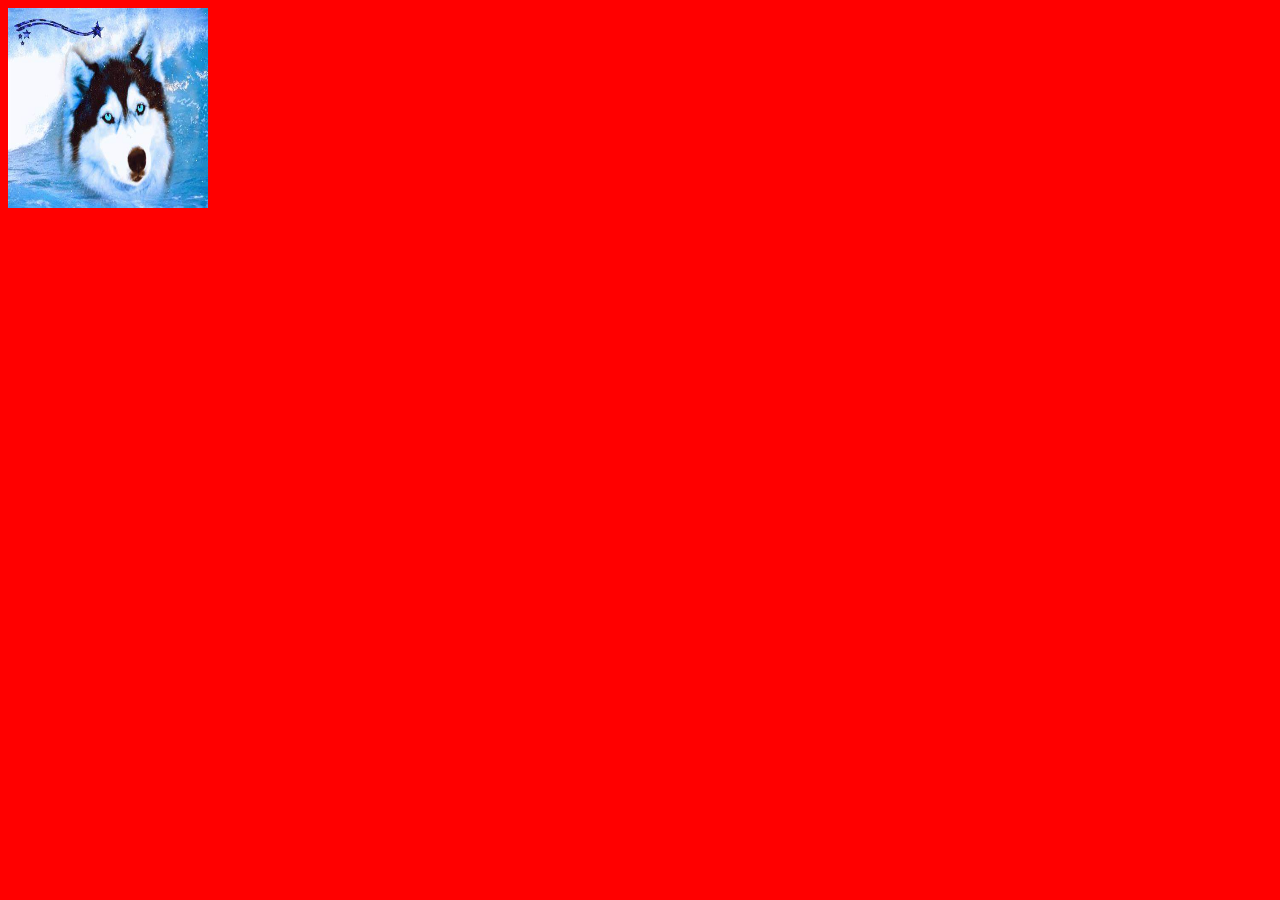
<file: 6/public/index.html>
<!DOCTYPE html>
<html lang="en">

<head>
    <meta charset="UTF-8">
    <meta name="viewport" content="width=device-width, initial-scale=1.0">
    <title>Document</title>
    <link rel="stylesheet" href="style.css">
</head>

<body>
    <img src="wolf.jpg">
    <script src="main.js"></script>
</body>

</html>
</file>
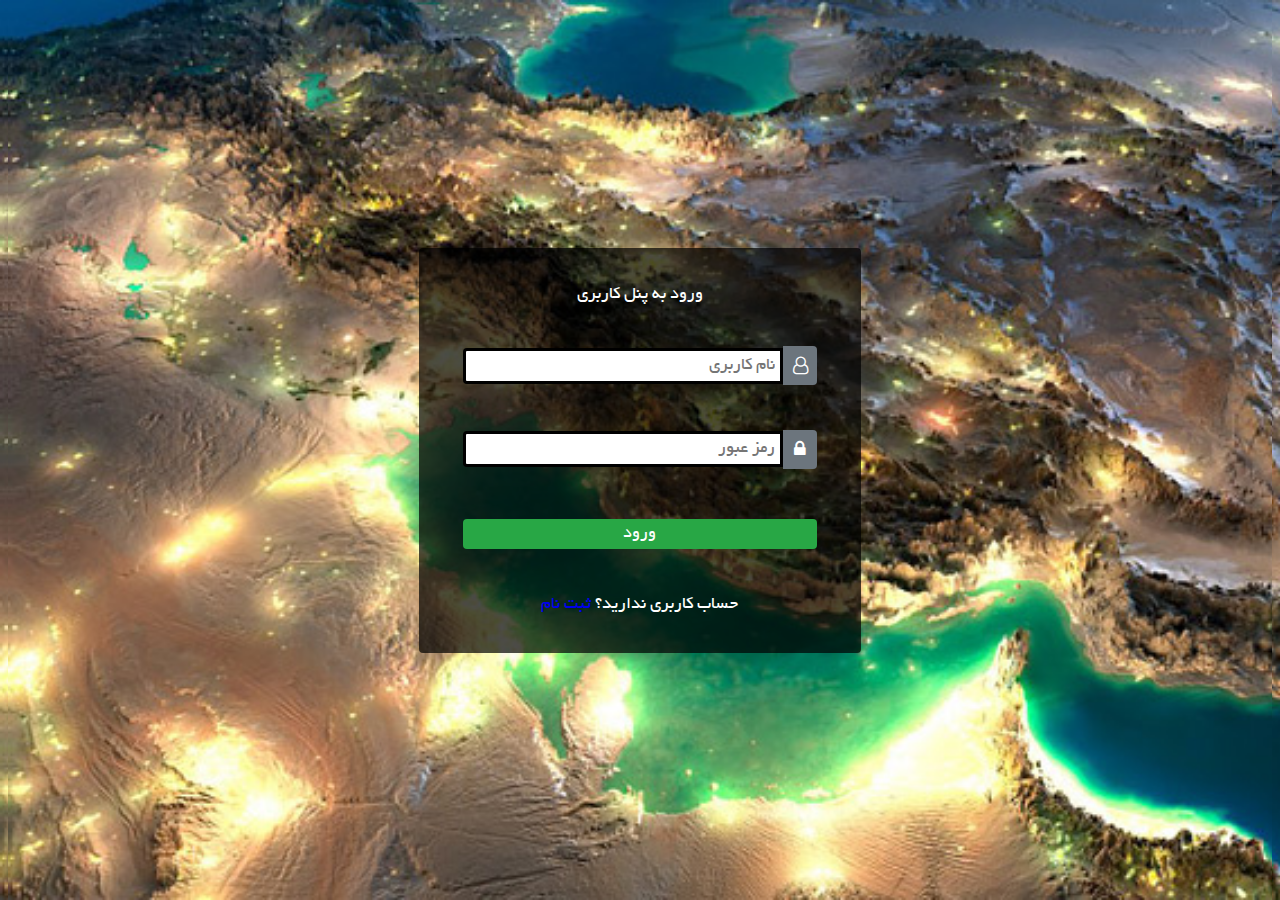
<file: 7/login/index.html>
<!DOCTYPE html>
<html lang="en">

<head>
    <meta charset="UTF-8">
    <meta name="viewport" content="width=device-width, initial-scale=1.0">
    <title>Document</title>
    <link rel="stylesheet" href="css/style.css">
    <link rel="stylesheet" href="https://cdnjs.cloudflare.com/ajax/libs/font-awesome/4.7.0/css/font-awesome.min.css">

</head>

<body>
    <div id="form">
        <p id="header">ورود به پنل کاربری</p>
        <div id="user">
            <input type="text" class="input" id="input1" placeholder="نام کاربری">
            <div class="icon"><i class="fa fa-user-o" aria-hidden="true"></i></div>
            <p id="error1"> </p>
        </div>
        <div id="pass">
            <input type="password" class="input" id="input2" placeholder="رمز عبور">
            <div class="icon"><i class="fa fa-lock" aria-hidden="true"></i></div>
            <p id="error2"> </p>
        </div>
        <input type="submit" id="login" value="ورود">
        <p id="footer">حساب کاربری ندارید؟ <a href="http://">ثبت نام</a></p>
    </div>
    <script src="https://code.jquery.com/jquery-3.5.1.min.js"></script>
    <script src="js/main.js"></script>
</body>

</html>
</file>
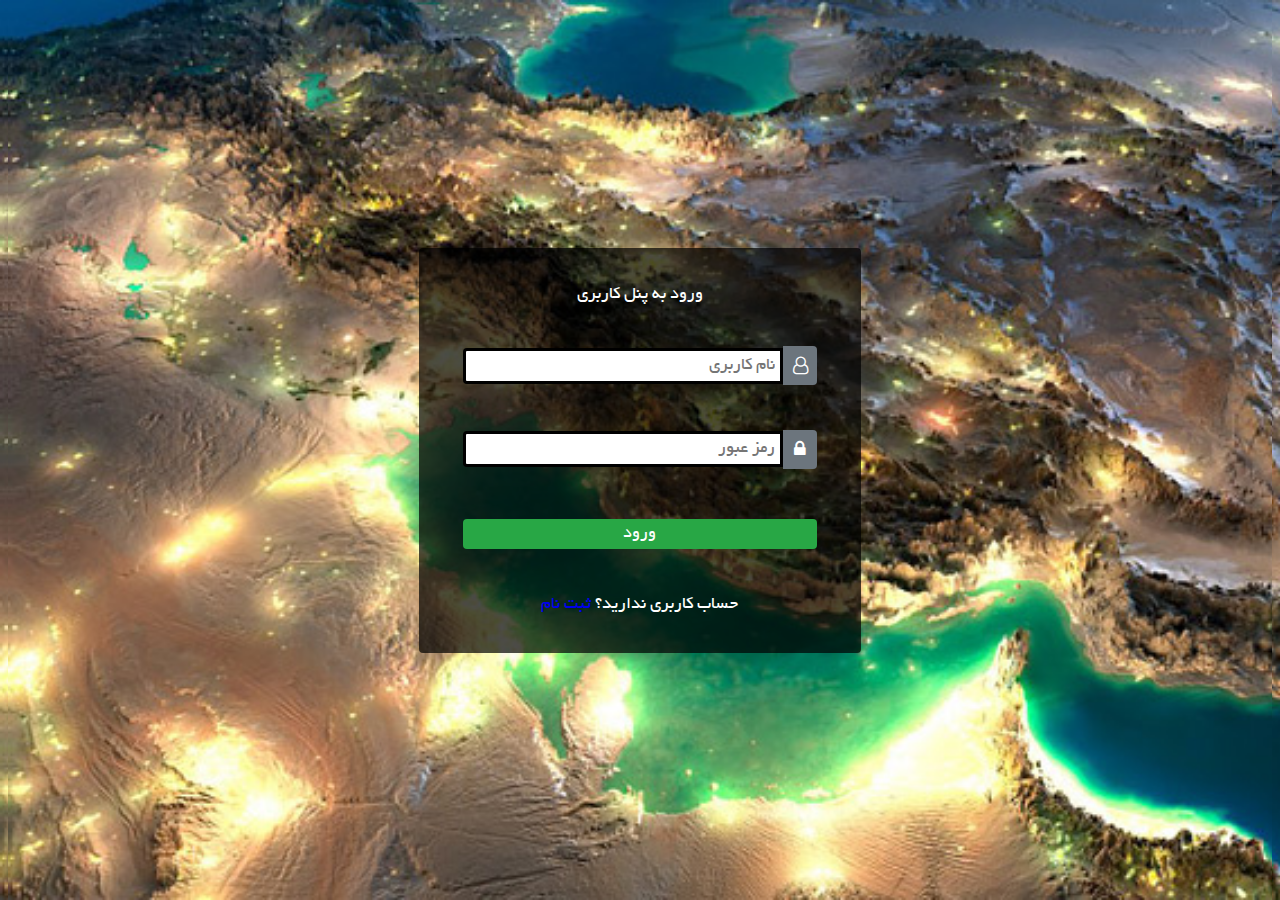
<file: 7/login/css/index.html>
<!DOCTYPE html>
<html lang="en">

<head>
    <meta charset="UTF-8">
    <meta name="viewport" content="width=device-width, initial-scale=1.0">
    <title>Document</title>
    <link rel="stylesheet" href="style.css">
    <link rel="stylesheet" href="https://cdnjs.cloudflare.com/ajax/libs/font-awesome/4.7.0/css/font-awesome.min.css">

</head>

<body>

    <div id="form">
        <p id="header">ورود به پنل کاربری</p>
        <div id="user">
            <input type="text" class="input" placeholder="نام کاربری">
            <div class="icon"><i class="fa fa-user-o" aria-hidden="true"></i></div>

        </div>
        <div id="pass">
            <input type="text" class="input" placeholder="رمز عبور">
            <div class="icon"><i class="fa fa-lock" aria-hidden="true"></i></div>

        </div>
        <input type="submit" id="login" value="ورود">
        <p id="footer">حساب کاربری ندارید؟ <a href="http://">ثبت نام</a></p>
    </div>
</body>

</html>
</file>
<file: 6/public/style.css>
body {
    background-color: red;
}

img {
    width: 200px;
    height: 200px;
}
</file>
<file: 7/login/css/style.css>
@font-face {
    font-family: 'BYekan';
    src: url(BYekan.eot?#) format('eot'), /* IE6–8 */
    url(BYekan.woff) format('woff'), /* FF3.6+, IE9, Chrome6+, Saf5.1+*/
    url(BYekan.ttf) format('truetype');
    /* Saf3—5, Chrome4+, FF3.5, Opera 10+ */
}

html,
body {
    background-image: url(persian-gulf.jpg);
    background-repeat: no-repeat, no-repeat;
    background-size: cover;
    display: flex;
    justify-content: center;
    align-items: center;
    width: 100%;
    height: 100%;
}

#form {
    font-family: BYekan;
    font-size: large;
    background: rgba(0, 0, 0, 0.7);
    height: 45%;
    width: 35%;
    border-radius: 4px;
    display: flex;
    flex-direction: column;
    justify-content: space-evenly;
    position: relative;
    align-items: center;
}

.input {
    background-color: white;
    width: 90%;
    padding: 6px 5px;
    margin: 8px 0;
    border-radius: 4px 0px 0px 4px;
    border: solid;
    font-family: BYekan;
    font-size: large;
    text-align: right;
}

.icon {
    height: 39.2px;
    width: 10%;
    background-color: #6c757d;
    display: flex;
    justify-content: center;
    align-items: center;
    border-radius: 0px 4px 4px 0px;
}

i {
    font-size: 39px;
    color: white;
}

#user,
#pass {
    position: relative;
    display: flex;
    flex-direction: row;
    justify-content: center;
    align-items: center;
    width: 80%;
    height: 45px;
    align-self: center;
}

#login {
    width: 80%;
    background-color: #28a745;
    color: white;
    padding: 6px 20px;
    margin: 8px 0;
    border: none;
    border-radius: 4px;
    font-family: BYekan;
    font-size: large;
    align-self: center;
}

label {
    position: absolute;
    top: -10px;
    right: 30px;
    font-size: small;
    background-color: white;
}

#error1,
#error2 {
    font-size: small;
    color: red;
    position: absolute;
    right: 15px;
    bottom: -30px;
}

a {
    text-decoration: none;
}

#header,
#footer {
    color: white;
    margin: 0px 0px;
}
</file>
